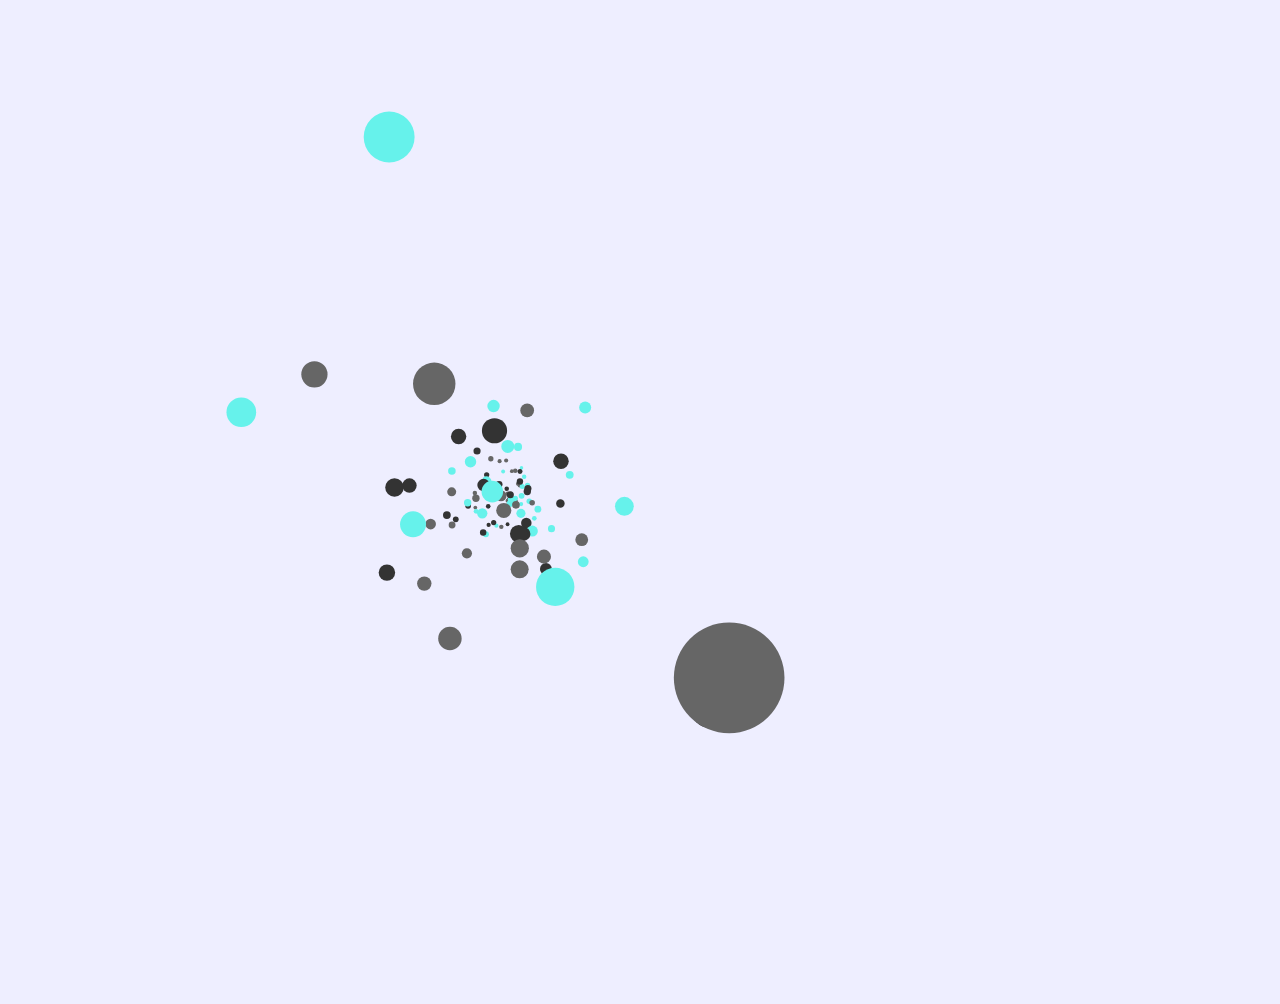
<file: V1/index.html>
<!DOCTYPE html>
<head>
<title>3D</title>
<link rel="stylesheet" type="text/css" href="style.css">
</head>


<body>

<canvas id="c" width ="1000" height="1000"></canvas>
<script src="js/script.js"></script>
<script src="js/Item.js"></script>
<script src="js/raf.js"></script>
</body>

</html>
</file>
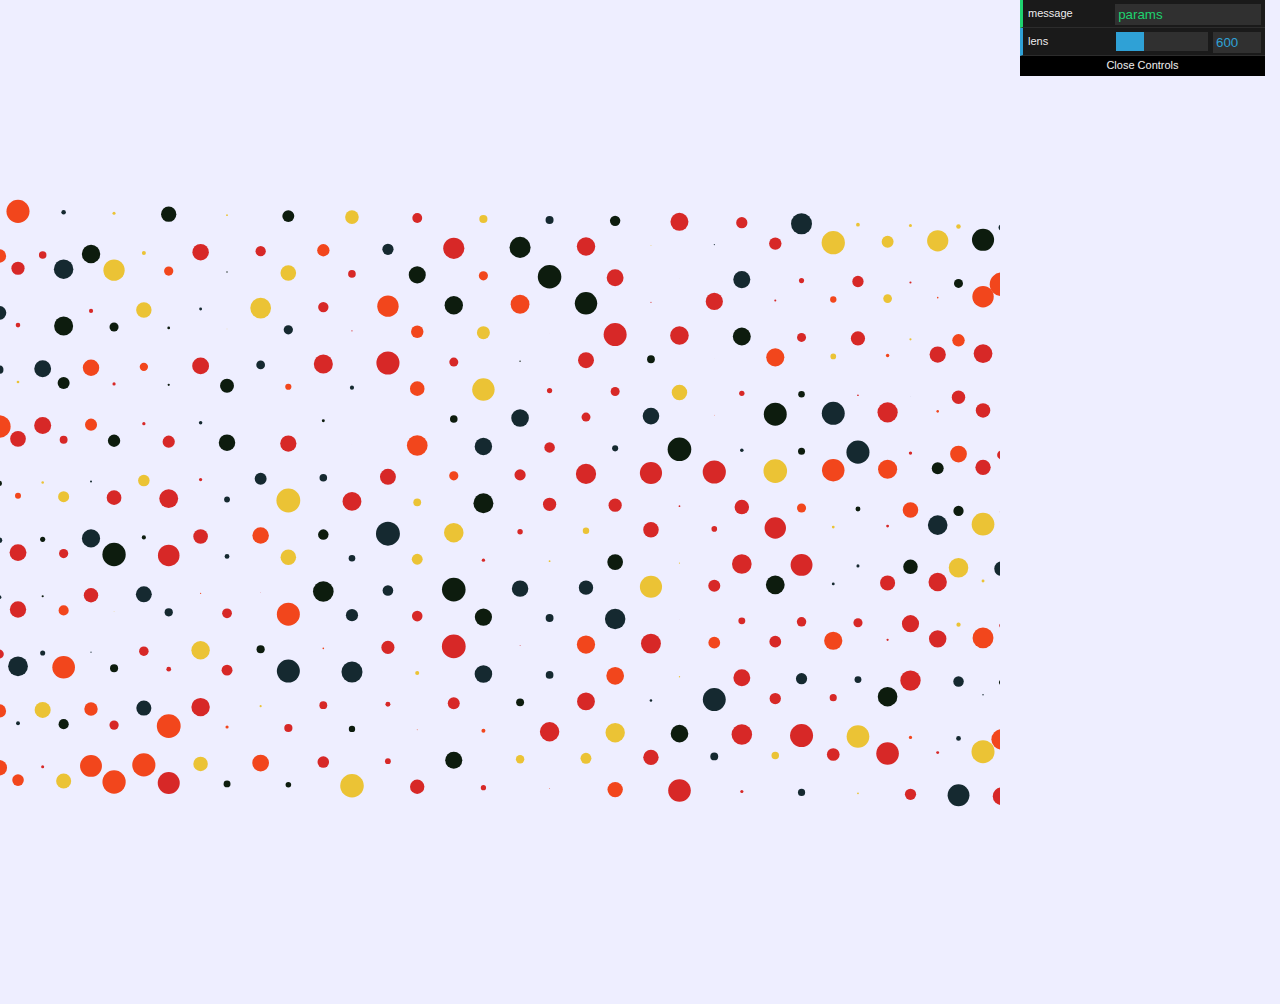
<file: V3/index.html>
<!DOCTYPE html>
<head>
<title>3D</title>
<link rel="stylesheet" type="text/css" href="style.css">
</head>


<body>

<canvas id="c" width ="1000" height="1000"></canvas>
<script src="js/script.js"></script>
<script src="js/Item.js"></script>
<script src="js/raf.js"></script>
<script src="js/dat.gui.js"></script>
</body>

</html>
</file>
<file: V1/style.css>
body{
	margin:0;
	background-color: #eeeeff;
}
</file>
<file: V3/style.css>
body{
	margin:0;
	background-color: #eeeeff;
}
</file>
